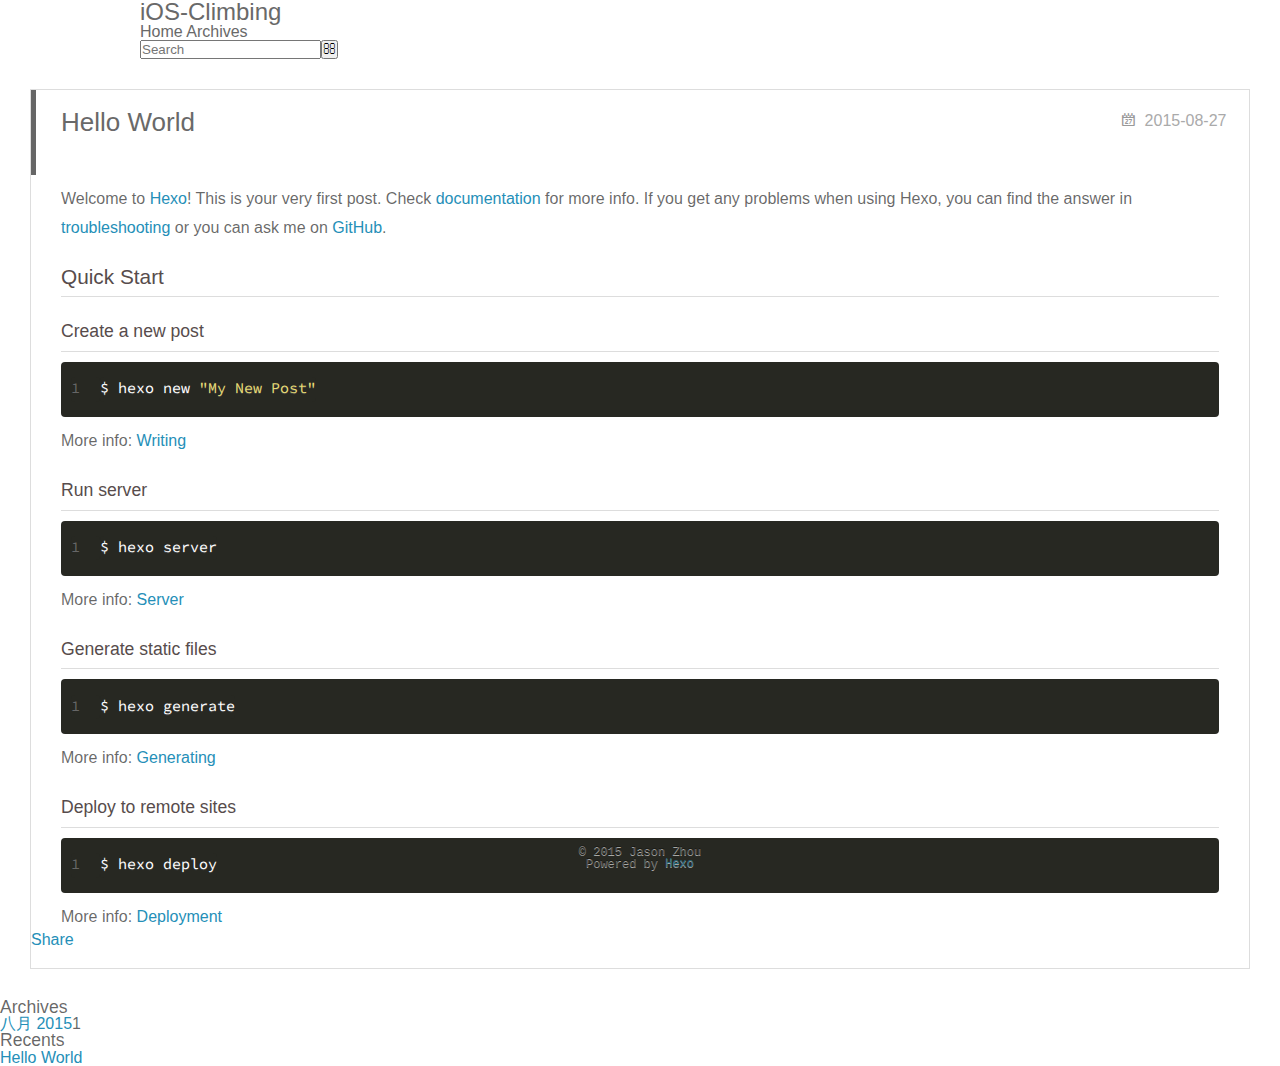
<file: 2015/08/27/hello-world/index.html>
<!DOCTYPE html>
<html>
<head>
  <meta charset="utf-8">
  
  <title>Hello World | iOS-Climbing</title>
  <meta name="viewport" content="width=device-width, initial-scale=1, maximum-scale=1">
  <meta name="description" content="Welcome to Hexo! This is your very first post. Check documentation for more info. If you get any problems when using Hexo, you can find the answer in troubleshooting or you can ask me on GitHub.
Quick">
<meta property="og:type" content="article">
<meta property="og:title" content="Hello World">
<meta property="og:url" content="http://yoursite.com/2015/08/27/hello-world/index.html">
<meta property="og:site_name" content="iOS-Climbing">
<meta property="og:description" content="Welcome to Hexo! This is your very first post. Check documentation for more info. If you get any problems when using Hexo, you can find the answer in troubleshooting or you can ask me on GitHub.
Quick">
<meta property="og:updated_time" content="2015-08-27T14:31:22.000Z">
<meta name="twitter:card" content="summary">
<meta name="twitter:title" content="Hello World">
<meta name="twitter:description" content="Welcome to Hexo! This is your very first post. Check documentation for more info. If you get any problems when using Hexo, you can find the answer in troubleshooting or you can ask me on GitHub.
Quick">
  
    <link rel="alternative" href="/atom.xml" title="iOS-Climbing" type="application/atom+xml">
  
  
    <link rel="icon" href="/favicon.png">
  
  <link href="//fonts.googleapis.com/css?family=Source+Code+Pro" rel="stylesheet" type="text/css">
  <link rel="stylesheet" href="/css/style.css" type="text/css">
  

</head>
<body>
  <div id="container">
    <div id="wrap">
      <header id="header">
  <div id="banner"></div>
  <div id="header-outer" class="outer">
    <div id="header-title" class="inner">
      <h1 id="logo-wrap">
        <a href="/" id="logo">iOS-Climbing</a>
      </h1>
      
    </div>
    <div id="header-inner" class="inner">
      <nav id="main-nav">
        <a id="main-nav-toggle" class="nav-icon"></a>
        
          <a class="main-nav-link" href="/">Home</a>
        
          <a class="main-nav-link" href="/archives">Archives</a>
        
      </nav>
      <nav id="sub-nav">
        
          <a id="nav-rss-link" class="nav-icon" href="/atom.xml" title="RSS Feed"></a>
        
        <a id="nav-search-btn" class="nav-icon" title="Search"></a>
      </nav>
      <div id="search-form-wrap">
        <form action="//google.com/search" method="get" accept-charset="UTF-8" class="search-form"><input type="search" name="q" results="0" class="search-form-input" placeholder="Search"><button type="submit" class="search-form-submit">&#xF002;</button><input type="hidden" name="sitesearch" value="http://yoursite.com"></form>
      </div>
    </div>
  </div>
</header>
      <div class="outer">
        <section id="main"><article id="post-hello-world" class="article article-type-post" itemscope itemprop="blogPost">
  <div class="article-meta">
    <a href="/2015/08/27/hello-world/" class="article-date">
  <time datetime="2015-08-27T14:31:22.000Z" itemprop="datePublished">2015-08-27</time>
</a>
    
  </div>
  <div class="article-inner">
    
    
      <header class="article-header">
        
  
    <h1 class="article-title" itemprop="name">
      Hello World
    </h1>
  

      </header>
    
    <div class="article-entry" itemprop="articleBody">
      
        <p>Welcome to <a href="http://hexo.io/" target="_blank" rel="external">Hexo</a>! This is your very first post. Check <a href="http://hexo.io/docs/" target="_blank" rel="external">documentation</a> for more info. If you get any problems when using Hexo, you can find the answer in <a href="http://hexo.io/docs/troubleshooting.html" target="_blank" rel="external">troubleshooting</a> or you can ask me on <a href="https://github.com/hexojs/hexo/issues" target="_blank" rel="external">GitHub</a>.</p>
<h2 id="Quick_Start">Quick Start</h2><h3 id="Create_a_new_post">Create a new post</h3><figure class="highlight bash"><table><tr><td class="gutter"><pre><span class="line">1</span><br></pre></td><td class="code"><pre><span class="line">$ hexo new <span class="string">"My New Post"</span></span><br></pre></td></tr></table></figure>
<p>More info: <a href="http://hexo.io/docs/writing.html" target="_blank" rel="external">Writing</a></p>
<h3 id="Run_server">Run server</h3><figure class="highlight bash"><table><tr><td class="gutter"><pre><span class="line">1</span><br></pre></td><td class="code"><pre><span class="line">$ hexo server</span><br></pre></td></tr></table></figure>
<p>More info: <a href="http://hexo.io/docs/server.html" target="_blank" rel="external">Server</a></p>
<h3 id="Generate_static_files">Generate static files</h3><figure class="highlight bash"><table><tr><td class="gutter"><pre><span class="line">1</span><br></pre></td><td class="code"><pre><span class="line">$ hexo generate</span><br></pre></td></tr></table></figure>
<p>More info: <a href="http://hexo.io/docs/generating.html" target="_blank" rel="external">Generating</a></p>
<h3 id="Deploy_to_remote_sites">Deploy to remote sites</h3><figure class="highlight bash"><table><tr><td class="gutter"><pre><span class="line">1</span><br></pre></td><td class="code"><pre><span class="line">$ hexo deploy</span><br></pre></td></tr></table></figure>
<p>More info: <a href="http://hexo.io/docs/deployment.html" target="_blank" rel="external">Deployment</a></p>

      
    </div>
    <footer class="article-footer">
      <a data-url="http://yoursite.com/2015/08/27/hello-world/" data-id="ciduxd9170000769v9jvogyg9" class="article-share-link">Share</a>
      
      
    </footer>
  </div>
  
    
  
</article>

</section>
        
          <aside id="sidebar">
  
    
  
    
  
    
  
    
  <div class="widget-wrap">
    <h3 class="widget-title">Archives</h3>
    <div class="widget">
      <ul class="archive-list"><li class="archive-list-item"><a class="archive-list-link" href="/archives/2015/08/">八月 2015</a><span class="archive-list-count">1</span></li></ul>
    </div>
  </div>

  
    
  <div class="widget-wrap">
    <h3 class="widget-title">Recents</h3>
    <div class="widget">
      <ul>
        
          <li>
            <a href="/2015/08/27/hello-world/">Hello World</a>
          </li>
        
      </ul>
    </div>
  </div>

  
</aside>
        
      </div>
      <footer id="footer">
  
  <div class="outer">
    <div id="footer-info" class="inner">
      &copy; 2015 Jason Zhou<br>
      Powered by <a href="http://hexo.io/" target="_blank">Hexo</a>
    </div>
  </div>
</footer>
    </div>
    <nav id="mobile-nav">
  
    <a href="/" class="mobile-nav-link">Home</a>
  
    <a href="/archives" class="mobile-nav-link">Archives</a>
  
</nav>
    

<script src="//ajax.googleapis.com/ajax/libs/jquery/2.0.3/jquery.min.js"></script>


  <link rel="stylesheet" href="/fancybox/jquery.fancybox.css" type="text/css">
  <script src="/fancybox/jquery.fancybox.pack.js" type="text/javascript"></script>


<script src="/js/script.js" type="text/javascript"></script>

  </div>
</body>
</html>
</file>
<file: css/style.css>
body {
  width: 100%;
}
body:before,
body:after {
  content: "";
  display: table;
}
body:after {
  clear: both;
}
@font-face {
  font-family: 'FontAwesome';
  src: url("fonts/fontawesome-webfont.eot");
  src: url("fonts/fontawesome-webfont.eot?#iefix") format("embedded-opentype"), url("fonts/fontawesome-webfont.woff") format("woff"), url("fonts/fontawesome-webfont.ttf") format("truetype"), url("fonts/fontawesome-webfont.svgz#FontAwesomeRegular") format("svg"), url("fonts/fontawesome-webfont.svg#FontAwesomeRegular") format("svg");
  font-weight: normal;
  font-style: normal;
}
html,
body,
div,
span,
applet,
object,
iframe,
h1,
h2,
h3,
h4,
h5,
h6,
p,
blockquote,
pre,
a,
abbr,
acronym,
address,
big,
cite,
code,
del,
dfn,
em,
img,
ins,
kbd,
q,
s,
samp,
small,
strike,
strong,
sub,
sup,
tt,
var,
dl,
dt,
dd,
ol,
ul,
li,
fieldset,
form,
label,
legend,
table,
caption,
tbody,
tfoot,
thead,
tr,
th,
td {
  margin: 0;
  padding: 0;
  border: 0;
  outline: 0;
  font-weight: inherit;
  font-style: inherit;
  font-family: inherit;
  font-size: 100%;
  vertical-align: baseline;
}
body {
  line-height: 1;
  color: #000;
  background: #fff;
}
ol,
ul {
  list-style: none;
}
table {
  border-collapse: separate;
  border-spacing: 0;
  vertical-align: middle;
}
caption,
th,
td {
  text-align: left;
  font-weight: normal;
  vertical-align: middle;
}
a img {
  border: none;
}
ol {
  list-style: decimal;
  padding-left: 20px;
}
ul {
  list-style: none;
}
input,
button {
  margin: 0;
  padding: 0;
}
input::-moz-focus-inner,
button::-moz-focus-inner {
  border: 0;
  padding: 0;
}
@font-face {
  font-family: FontAwesome;
  font-style: normal;
  font-weight: normal;
  src: url("fonts/fontawesome-webfont.eot?v=#4.0.3");
  src: url("fonts/fontawesome-webfont.eot?#iefix&v=#4.0.3") format("embedded-opentype"), url("fonts/fontawesome-webfont.woff?v=#4.0.3") format("woff"), url("fonts/fontawesome-webfont.ttf?v=#4.0.3") format("truetype"), url("fonts/fontawesome-webfont.svg#fontawesomeregular?v=#4.0.3") format("svg");
}
html,
body,
#container {
  height: 100%;
}
body {
  font-family: "微软雅黑", "HelveticaNeue-Light", "Helvetica Neue Light", "Helvetica Neue", Helvetica, Arial, sans-serif;
  font-size: 16px;
  background: #fff;
  color: rgba(0,0,0,0.6);
  -webkit-overflow-scrolling: touch;
}
h1,
h2,
h3 {
  display: block;
}
h1 {
  font-size: 1.5em;
}
h2 {
  font-size: 1.3em;
}
h3 {
  font-size: 1.1em;
}
h4,
h5,
h6 {
  font-size: 1em;
}
a {
  text-decoration: none;
  outline-width: 0;
  color: #258fb8;
  outline: none;
}
.alignleft {
  float: left;
}
.alignright {
  float: right;
}
.clearfix {
  *zoom: 1;
}
.clearfix:after {
  content: "";
  display: table;
  clear: both;
}
.inner {
  width: 1000px;
  margin: 0 auto;
}
.hide {
  display: none;
}
@media screen and (max-width: 1040px) {
  .inner {
    width: 100%;
  }
}
#container {
  position: relative;
  min-height: 100%;
}
#container #mobile-nav {
  display: none;
}
#container #mobile-nav .overlay {
  height: 110px;
  position: absolute;
  width: 100%;
  background: #4d4d4d;
}
#container #mobile-nav .overlay.fixed {
  position: fixed;
  height: 42px;
  z-index: 99;
}
#container #mobile-nav #header {
  padding: 10px 0 0 0;
}
#container #mobile-nav #header .profilepic {
  display: block;
  position: relative;
  z-index: 100;
}
#container #mobile-nav #header .header-menu {
  height: auto;
  margin: 10px;
}
#container #mobile-nav #header .header-menu ul {
  text-align: center;
  cursor: default;
}
#container #mobile-nav #header .header-menu li {
  display: inline-block;
  margin: 3px;
}
#container .left-col {
  background: #fff;
  width: 300px;
  position: fixed;
  opacity: 1;
  -webkit-transition: all 0.2s ease-in;
  -moz-transition: all 0.2s ease-in;
  -ms-transition: all 0.2s ease-in;
  transition: all 0.2s ease-in;
  height: 100%;
}
#container .left-col .overlay {
  width: 100%;
  height: 180px;
  background-color: #000;
  position: absolute;
  opacity: 0.7;
}
#container .left-col .intrude-less {
  width: 76%;
  text-align: center;
  margin: 112px auto 0;
}
#container .mid-col {
  position: absolute;
  right: 0;
  min-height: 100%;
  background: #eaeaea;
  left: 300px;
  width: auto;
}
@media screen and (max-width: 800px) {
  #container .left-col {
    display: none;
  }
  #container .mid-col {
    left: 0;
  }
  #container #header .header-nav {
    position: relative;
  }
  #container .header-author.fixed {
    position: fixed;
    top: -13px;
    width: 100%;
    color: #ddd;
  }
  #container .overlay .slider-trigger {
    position: absolute;
    z-index: 101;
    bottom: 0;
    left: 0;
    width: 42px;
    height: 42px;
  }
  #container .overlay .slider-trigger:hover {
    background: #444;
  }
  #container .overlay .slider-trigger:before {
    color: #ddd;
    content: "\f00b";
    font: 16px FontAwesome;
    width: 16px;
    height: 16px;
    margin-left: 9px;
    margin-top: 14px;
    display: block;
  }
  #container .article-header {
    border-left: none;
    padding: 0;
    border-bottom: 1px dotted #ddd;
  }
  #container .article-header h1 {
    margin-bottom: 10px;
  }
  #container .header-subtitle {
    padding: 0 24px;
  }
  #container .article-info-index.article-info {
    padding-top: 10px;
    margin: 0;
    border-top: 1px solid #ddd;
  }
  #container .article-info-post.article-info {
    margin: 0;
    padding-top: 10px;
    border: none;
  }
  #container .article-more-link a {
    float: right;
  }
  #container #viewer-box .viewer-box-l {
    font-size: 14px;
  }
  #container .article {
    padding: 10px;
    margin: 10px;
    font-size: 14px;
  }
  #container .article .article-entry {
    padding-left: 0;
    padding-right: 0;
    padding-top: 10px;
  }
  #container .article .article-title {
    font-size: 18px;
    max-width: 185px;
    display: block;
    margin: 0;
  }
  #container .article .article-meta {
    width: auto;
    height: 30px;
    margin-top: -5px;
    position: ralative;
  }
  #container .article .article-meta .article-date {
    font-size: 12px;
    -webkit-border-radius: 0;
    border-radius: 0;
    color: #666;
    background: none;
    height: auto;
    padding: 0;
    margin: 0;
    width: 100%;
    text-align: left;
    margin-left: 10px;
  }
  #container .article .article-meta .article-date time {
    width: auto;
    float: right;
    margin-right: 10px;
  }
  #container .article .article-meta .article-tag-list {
    margin-top: 7px;
    position: absolute;
    right: 10px;
    top: 0;
  }
  #container .article .article-meta .article-tag-list:before {
    float: left;
    margin-top: 1px;
    left: 0;
  }
  #container .article .article-meta .article-tag-list .article-tag-list-item {
    float: left;
    padding-left: 0;
    width: auto;
    max-width: 83px;
  }
  #container .article .article-meta .article-category {
    margin-top: 7px;
    position: absolute;
    right: 10px;
    top: -30px;
  }
  #container .article .article-meta .article-category:before {
    float: left;
    margin-top: 1px;
    left: 15px;
  }
  #container .article .article-meta .article-category .article-category-link {
    max-width: 83px;
    width: auto;
    padding-left: 10px;
  }
  #container .article .article-nav-link-wrap {
    margin: 5px 0;
  }
  #container .article .article-nav-link-wrap strong {
    float: left;
    margin-right: 5px;
  }
  #container .article #article-nav-older {
    float: none;
    display: block;
  }
  #container .share {
    padding: 3px 10px;
  }
  #container .duoshuo {
    padding: 0 13px;
  }
  #container #disqus_thread {
    padding: 0 13px;
  }
  #container #mobile-nav {
    display: block;
  }
  #container #page-nav .extend {
    opacity: 1;
  }
  #container .instagram .open-ins {
    left: 2px;
    top: -30px;
    color: #aaa;
  }
  #container .info-on-right {
    float: initial;
  }
  #container .archives-wrap {
    margin: 10px 10px 0px;
    padding: 10px;
  }
  #container .archives-wrap .archive-article-title {
    font-size: 14px;
  }
  #container .archives-wrap .archive-year-wrap {
    position: relative;
    padding: 0 0 0 0;
  }
  #container .archives-wrap .archive-year-wrap a {
    padding: 0 0 0 0;
  }
  #container .archives-wrap .article-meta .archive-article-date {
    font-size: 12px;
    margin-right: 10px;
    margin-top: -5px;
  }
  #container .archives-wrap .article-meta .article-tag-list-link {
    font-size: 12px;
  }
  #container .archives .archive-article {
    padding: 10px 0;
    margin-left: 0;
  }
  #container #footer .footer-left {
    float: initial;
    margin-bottom: 10px;
  }
  #container #footer .footer-right {
    float: initial;
  }
}
.header-author {
  text-align: center;
  margin: 0.67em 0;
  font-family: Roboto, "Roboto", serif;
  font-size: 30px;
  -webkit-transition: 0.3s;
  -moz-transition: 0.3s;
  -ms-transition: 0.3s;
  transition: 0.3s;
}
#header {
  width: 100%;
}
#header a {
  color: #696969;
}
#header a:hover {
  color: #b0a0aa;
}
#header .profilepic {
  text-align: center;
  display: block;
  border: 5px solid #fff;
  -webkit-border-radius: 300px;
  border-radius: 300px;
  width: 128px;
  height: 128px;
  margin: 0 auto;
  position: relative;
  overflow: hidden;
  background: #88acdb;
  -webkit-transition: all 0.2s ease-in;
  display: -webkit-box;
  -webkit-box-orient: horizontal;
  -webkit-box-pack: center;
  -webkit-box-align: center;
  text-align: center;
}
#header .profilepic img {
  width: 20%;
  height: 20%;
  -webkit-border-radius: 300px;
  border-radius: 300px;
  opacity: 0;
  -webkit-transition: all 0.2s ease-in;
}
#header .profilepic img.show {
  width: 100%;
  height: 100%;
  opacity: 1;
}
#header .header-subtitle {
  text-align: center;
  color: #999;
  font-size: 14px;
  line-height: 25px;
  overflow: hidden;
  text-overflow: ellipsis;
  display: -webkit-box;
  -webkit-line-clamp: 2;
  -webkit-box-orient: vertical;
}
#header .header-menu {
  font-weight: 300;
  line-height: 31px;
  cursor: pointer;
  text-transform: uppercase;
  float: none;
  height: 150px;
  margin-left: -12px;
  text-align: center;
  display: -webkit-box;
  -webkit-box-orient: horizontal;
  -webkit-box-pack: center;
  -webkit-box-align: center;
}
#header .header-menu li {
  cursor: default;
}
#header .header-menu li a {
  font-size: 14px;
  min-width: 300px;
}
#header .switch-area {
  position: relative;
  width: 100%;
  overflow: hidden;
  min-height: 500px;
  font-size: 14px;
}
#header .switch-area .switch-wrap {
  -webkit-transition: -webkit-transform 0.3s ease-in;
  -moz-transition: -moz-transform 0.3s ease-in;
  -ms-transition: -ms-transform 0.3s ease-in;
  transition: transform 0.3s ease-in;
  position: relative;
}
#header .turn-left {
  -webkit-transform: translate(-100%, 0);
  -moz-transform: translate(-100%, 0);
  -ms-transform: translate(-100%, 0);
  transform: translate(-100%, 0);
}
#header .header-nav {
  width: 100%;
  position: absolute;
  -webkit-transition: -webkit-transform 0.3s ease-in;
  -moz-transition: -moz-transform 0.3s ease-in;
  -ms-transition: -ms-transform 0.3s ease-in;
  transition: transform 0.3s ease-in;
}
#header .header-nav .social {
  margin-right: 15px;
  margin-top: 10px;
  text-align: center;
}
#header .header-nav .social a {
  -webkit-border-radius: 50%;
  border-radius: 50%;
  display: -moz-inline-stack;
  display: inline-block;
  vertical-align: middle;
  *vertical-align: auto;
  zoom: 1;
  *display: inline;
  text-indent: -9999px;
  margin: 0 8px 15px 8px;
  opacity: 0.7;
  width: 28px;
  height: 28px;
  -webkit-transition: 0.3s;
  -moz-transition: 0.3s;
  -ms-transition: 0.3s;
  transition: 0.3s;
}
#header .header-nav .social a:hover {
  opacity: 1;
}
#header .header-nav .social a:last-of-type {
  margin-right: 0;
}
#header .header-nav .social a.weibo {
  background: url("./img/weibo.png") center no-repeat #aaf;
  border: 1px solid #aaf;
}
#header .header-nav .social a.weibo:hover {
  border: 1px solid #aaf;
}
#header .header-nav .social a.rss {
  background: url("./img/rss.png") center no-repeat #ef7522;
  border: 1px solid #ef7522;
}
#header .header-nav .social a.rss:hover {
  border: 1px solid #cf5d0f;
}
#header .header-nav .social a.github {
  background: url("./img/github.png") center no-repeat #afb6ca;
  border: 1px solid #afb6ca;
}
#header .header-nav .social a.github:hover {
  border: 1px solid #909ab6;
}
#header .header-nav .social a.facebook {
  background: url("/img/facebook.png") center no-repeat #3b5998;
  border: 1px solid #3b5998;
}
#header .header-nav .social a.facebook:hover {
  border: 1px solid #2d4373;
}
#header .header-nav .social a.google {
  background: url("./img/google.png") center no-repeat #c83d20;
  border: 1px solid #c83d20;
}
#header .header-nav .social a.google:hover {
  border: 1px solid #9c3019;
}
#header .header-nav .social a.twitter {
  background: url("./img/twitter.png") center no-repeat #55cff8;
  border: 1px solid #55cff8;
}
#header .header-nav .social a.twitter:hover {
  border: 1px solid #24c1f6;
}
#header .header-nav .social a.linkedin {
  background: url("./img/linkedin.png") center no-repeat #005a87;
  border: 1px solid #005a87;
}
#header .header-nav .social a.linkedin:hover {
  border: 1px solid #006b98;
}
#header .header-nav .social a.zhihu {
  background: url("./img/zhihu.png") center no-repeat #0078d8;
  border: 1px solid #0078d8;
}
#header .header-nav .social a.zhihu:hover {
  border: 1px solid #0078d8;
}
#header .header-nav .social a.douban {
  background: url("./img/douban.png") center no-repeat #06c611;
  border: 1px solid #06c611;
}
#header .header-nav .social a.douban:hover {
  border: 1px solid #06c611;
}
#header .header-nav .social a.mail {
  background: url("./img/mail.png") center no-repeat #005a87;
  border: 1px solid #005a87;
}
#header .header-nav .social a.mail:hover {
  border: 1px solid #006b98;
}
#header .switch-part {
  width: 100%;
  position: absolute;
}
#header .switch-part1 {
  left: 0;
}
#header .switch-part2 {
  left: 100%;
  top: 20px;
  overlay-x: hidden;
  overflow-y: auto;
  max-height: 200px;
}
#header .switch-part3 {
  left: 200%;
  line-height: 30px;
}
#header .switch-part3 .switch-friends-link {
  margin-right: 9px;
  -webkit-border-radius: 3px;
  border-radius: 3px;
  padding: 5px;
}
#header .switch-part3 .switch-friends-link:hover {
  background: #88acdb;
  color: #fff;
}
#header .switch-part4 {
  left: 300%;
  text-align: left;
  line-height: 30px;
}
.duoshuo {
  padding: 0 40px;
}
#disqus_thread {
  padding: 0 40px;
}
.archives-wrap {
  position: relative;
  margin: 0 30px;
  padding-right: 60px;
  border-bottom: 1px solid #eee;
  background: #fff;
}
.archives-wrap:first-child {
  margin-top: 30px;
}
.archives-wrap:last-child {
  margin-bottom: 80px;
}
.archives-wrap .archive-year-wrap {
  line-height: 35px;
  width: 200px;
  position: absolute;
  padding-top: 15px;
  font-size: 1.8em;
}
.archives-wrap .archive-year-wrap a {
  color: #666;
  font-weight: bold;
  padding-left: 48px;
}
.archives {
  position: relative;
}
.archives .article-info {
  border: none;
}
.archives .archive-article {
  margin-left: 200px;
  padding: 20px 0;
  border-bottom: 1px solid #eee;
  border-top: 1px solid #fff;
  position: relative;
}
.archives .archive-article:first-child {
  border-top: none;
}
.archives .archive-article:last-child {
  border-bottom: none;
}
.archives .archive-article-title {
  font-size: 16px;
  color: #333;
  -webkit-transition: color 0.3s;
  -moz-transition: color 0.3s;
  -ms-transition: color 0.3s;
  transition: color 0.3s;
}
.archives .archive-article-title:hover {
  color: #657b83;
}
.archives .archive-article-title span {
  display: block;
  color: #a8a8a8;
  font-size: 12px;
  line-height: 14px;
  height: 7px;
  padding-left: 2px;
}
.archives .archive-article-title span:before {
  display: inline-block;
  content: "“";
  font-family: serif;
  font-size: 30px;
  float: left;
  margin: 4px 4px 0 -12px;
  color: #c8c8c8;
}
.archive-article-inner .archive-article-header {
  position: relative;
}
.archive-article-inner .article-meta {
  position: relative;
  float: right;
  margin-top: -10px;
  color: #555;
  background: none;
  text-align: right;
  width: auto;
}
.archive-article-inner .article-meta .article-date time {
  color: #aaa;
}
.archive-article-inner .article-meta .archive-article-date,
.archive-article-inner .article-meta .article-tag-list {
  margin-right: 30px;
  display: -moz-inline-stack;
  display: inline-block;
  vertical-align: middle;
  zoom: 1;
  color: #666;
  font-size: 14px;
}
.archive-article-inner .article-meta .archive-article-date {
  cursor: default;
  font-size: 12px;
  margin-bottom: 5px;
  margin-top: -10px;
}
.archive-article-inner .article-meta .archive-article-date time:before {
  content: "\f073";
  color: #999;
  position: relative;
  margin-right: 10px;
  font: 16px FontAwesome;
}
.archive-article-inner .article-meta .article-category:before {
  float: left;
  margin-top: 1px;
  left: 15px;
}
.archive-article-inner .article-meta .article-category .article-category-link {
  width: auto;
  max-width: 83px;
  padding-left: 10px;
}
.archive-article-inner .article-meta .article-tag-list {
  margin-top: 0px;
}
.archive-article-inner .article-meta .article-tag-list:before {
  left: 15px;
}
.archive-article-inner .article-meta .article-tag-list .article-tag-list-item {
  display: inline-block;
  width: auto;
  max-width: 83px;
  padding-left: 8px;
  font-size: 12px;
}
.body-wrap {
  margin-bottom: 80px;
}
.article {
  margin: 30px;
  position: relative;
  border: 1px solid #ddd;
  background: #fff;
  -webkit-transition: all 0.2s ease-in;
}
.article.show {
  visibility: visible;
  -webkit-animation: cd-bounce-1 0.6s;
  -moz-animation: cd-bounce-1 0.6s;
  -webkit-animation: cd-bounce-1 0.6s;
  -moz-animation: cd-bounce-1 0.6s;
  -ms-animation: cd-bounce-1 0.6s;
  animation: cd-bounce-1 0.6s;
}
.article.hidden {
  visibility: hidden;
}
.article img {
  max-width: 100%;
}
@-webkit-keyframes cd-bounce-1 {
  0% {
    opacity: 0;
    -webkit-transform: scale(1);
  }
  60% {
    opacity: 1;
    -webkit-transform: scale(1.01);
  }
  100% {
    -webkit-transform: scale(1);
  }
}
@-moz-keyframes cd-bounce-1 {
  0% {
    opacity: 0;
    -moz-transform: scale(1);
  }
  60% {
    opacity: 1;
    -moz-transform: scale(1.01);
  }
  100% {
    -moz-transform: scale(1);
  }
}
.article-index {
  margin-left: 200px;
  padding: 15px 0;
  margin-right: 75px;
}
.article-index .brief {
  display: block;
  color: #a8a8a8;
  font-size: 12px;
  line-height: 14px;
  height: 7px;
  padding-left: 2px;
}
.article-index .brief:before {
  display: inline-block;
  content: "“";
  font-family: serif;
  font-size: 30px;
  float: left;
  margin: 4px 4px 0 -12px;
  color: #c8c8c8;
}
.article-title {
  color: #696969;
  margin-left: 0px;
  font-weight: 300;
  line-height: 35px;
  margin-bottom: 20px;
  font-size: 26px;
  -webkit-transition: color 0.3s;
  -moz-transition: color 0.3s;
  -o-transition: color 0.3s;
  -webkit-transition: color 0.3s;
  -moz-transition: color 0.3s;
  -ms-transition: color 0.3s;
  transition: color 0.3s;
}
.article-title:hover {
  color: #b0a0aa;
}
.article-inner {
  position: relative;
  margin-bottom: 20px;
}
.article-header {
  border-left: 5px solid;
  padding: 15px 0px 15px 25px;
}
.article-info.info-on-right {
  margin: 10px 0 0 0;
  float: right;
}
.article-info-index.article-info {
  padding-top: 20px;
  margin: 30px 30px 0 30px;
  border-top: 1px solid #ddd;
}
.article-info-post.article-info {
  padding: 0;
  border: none;
  margin: -30px 0 20px 30px;
}
.article-entry {
  line-height: 1.8em;
  padding-right: 30px;
  padding-left: 30px;
}
.article-entry p {
  margin-top: 10px;
}
.article-entry p code,
.article-entry li code {
  padding: 1px 3px;
  margin: 0 3px;
  background: #ddd;
  border: 1px solid #ccc;
  font-family: Menlo, Monaco, "Andale Mono", "lucida console", "Courier New", monospace;
  word-wrap: break-word;
  font-size: 14px;
}
.article-entry blockquote {
  background: #ddd;
  border-left: 5px solid #ccc;
  padding: 15px 20px;
  margin-top: 10px;
  border-left: 5px solid #657b83;
  background: #f6f6f6;
}
.article-entry blockquote p {
  margin-top: 0;
}
.article-entry em {
  font-style: italic;
}
.article-entry ul li:before {
  content: "";
  width: 6px;
  height: 6px;
  border: 1px solid #999;
  -webkit-border-radius: 10px;
  border-radius: 10px;
  background: #aaa;
  display: inline-block;
  margin-right: 10px;
  float: left;
  margin-top: 12px;
}
.article-entry ul,
.article-entry ol {
  font-size: 14px;
  margin: 10px 0px;
}
.article-entry li ul,
.article-entry li ol {
  margin-left: 30px;
}
.article-entry li ul li:before,
.article-entry li ol li:before {
  content: "";
  background: #dedede;
}
.article-entry h1 {
  margin-top: 30px;
}
.article-entry h2 {
  margin-top: 20px;
  font-weight: 300;
  color: #574c4c;
  padding-bottom: 5px;
  border-bottom: 1px solid #ddd;
}
.article-entry h3,
.article-entry h4,
.article-entry h5,
.article-entry h6 {
  margin-top: 20px;
  font-weight: 300;
  color: #574c4c;
  padding-bottom: 5px;
  border-bottom: 1px solid #ddd;
}
.article-entry video {
  max-width: 100%;
}
.article-entry strong {
  font-weight: bold;
}
.article-entry .caption {
  display: block;
  font-size: 0.8em;
  color: #aaa;
}
.article-entry hr {
  height: 0;
  margin-top: 20px;
  margin-bottom: 20px;
  border-left: 0;
  border-right: 0;
  border-top: 1px solid #ddd;
  border-bottom: 1px solid #fff;
}
.article-entry pre {
  font-size: 1/0.9em;
  line-height: 1.5;
  margin-top: 10px;
  padding: 5px 15px;
  overflow-x: auto;
  color: #657b83;
  font-size: 10px;
  border: 1px solid #ccc;
  text-shadow: 0 1px #444;
  font-family: Menlo, Monaco, "Andale Mono", "lucida console", "Courier New", monospace;
}
.article-entry pre code {
  font-size: 14px;
}
.article-entry table {
  width: 100%;
  border: 1px solid #dedede;
  margin: 15px 0;
  border-collapse: collapse;
}
.article-entry table tr,
.article-entry table td {
  height: 35px;
}
.article-entry table thead tr {
  background: #f8f8f8;
}
.article-entry table tbody tr:hover {
  background: #efefef;
}
.article-entry table td,
.article-entry table th {
  border: 1px solid #dedede;
  padding: 0 10px;
}
.article-entry figure table {
  border: none;
  width: auto;
  margin: 0;
}
.article-entry figure table tbody tr:hover {
  background: none;
}
.article-meta {
  width: 150px;
  font-size: 14;
  text-align: right;
  position: absolute;
  right: 0;
  top: 23px;
  text-align: center;
  z-index: 1;
}
.article-meta time {
  color: #aaa;
}
.article-meta time:before {
  color: #999;
  content: "\f073";
  font: 17px FontAwesome;
  margin-right: 10px;
}
.article-more-link {
  margin-top: 5px;
  text-align: right;
}
.article-more-link a {
  background: #4d4d4d;
  color: #fff;
  font-size: 12px;
  padding: 2px 8px 4px;
  line-height: 16px;
  -webkit-border-radius: 2px;
  -moz-border-radius: 2px;
  -webkit-border-radius: 2px;
  border-radius: 2px;
  -webkit-transition: background 0.3s;
  -moz-transition: background 0.3s;
  -ms-transition: background 0.3s;
  transition: background 0.3s;
}
.article-more-link a:hover {
  background: #3c3c3c;
}
.article-more-link a.hidden {
  visibility: hidden;
}
#article-nav {
  margin: 80px 0 30px 0;
  padding-bottom: 10px;
}
#article-nav .article-nav-link-wrap {
  margin: 0px 30px 0px 30px;
  font-size: 14px;
  color: #333;
}
#article-nav .article-nav-link-wrap .article-nav-title {
  display: inline-block;
  font-size: 12px;
  color: #aaa;
  -webkit-transition: color 0.3s;
  -moz-transition: color 0.3s;
  -ms-transition: color 0.3s;
  transition: color 0.3s;
}
#article-nav .article-nav-link-wrap strong {
  background: #ddd;
  color: #fff;
  -webkit-border-radius: 100%;
  border-radius: 100%;
  width: 15px;
  height: 15px;
  display: inline-block;
  text-align: center;
  -webkit-transition: background 0.3s;
  -moz-transition: background 0.3s;
  -ms-transition: background 0.3s;
  transition: background 0.3s;
}
#article-nav .article-nav-link-wrap:hover strong {
  background: #4d4d4d;
}
#article-nav .article-nav-link-wrap:hover .article-nav-title {
  color: #4d4d4d;
}
#article-nav #article-nav-older {
  float: right;
}
@-moz-keyframes cd-bounce-1 {
  0% {
    opacity: 0;
    -webkit-transform: scale(1);
    -moz-transform: scale(1);
    -ms-transform: scale(1);
    -o-transform: scale(1);
    -webkit-transform: scale(1);
    -moz-transform: scale(1);
    -ms-transform: scale(1);
    transform: scale(1);
  }
  60% {
    opacity: 1;
    -webkit-transform: scale(1.01);
    -moz-transform: scale(1.01);
    -ms-transform: scale(1.01);
    -o-transform: scale(1.01);
    -webkit-transform: scale(1.01);
    -moz-transform: scale(1.01);
    -ms-transform: scale(1.01);
    transform: scale(1.01);
  }
  100% {
    -webkit-transform: scale(1);
    -moz-transform: scale(1);
    -ms-transform: scale(1);
    -o-transform: scale(1);
    -webkit-transform: scale(1);
    -moz-transform: scale(1);
    -ms-transform: scale(1);
    transform: scale(1);
  }
}
@-webkit-keyframes cd-bounce-1 {
  0% {
    opacity: 0;
    -webkit-transform: scale(1);
    -moz-transform: scale(1);
    -ms-transform: scale(1);
    -o-transform: scale(1);
    -webkit-transform: scale(1);
    -moz-transform: scale(1);
    -ms-transform: scale(1);
    transform: scale(1);
  }
  60% {
    opacity: 1;
    -webkit-transform: scale(1.01);
    -moz-transform: scale(1.01);
    -ms-transform: scale(1.01);
    -o-transform: scale(1.01);
    -webkit-transform: scale(1.01);
    -moz-transform: scale(1.01);
    -ms-transform: scale(1.01);
    transform: scale(1.01);
  }
  100% {
    -webkit-transform: scale(1);
    -moz-transform: scale(1);
    -ms-transform: scale(1);
    -o-transform: scale(1);
    -webkit-transform: scale(1);
    -moz-transform: scale(1);
    -ms-transform: scale(1);
    transform: scale(1);
  }
}
@-o-keyframes cd-bounce-1 {
  0% {
    opacity: 0;
    -webkit-transform: scale(1);
    -moz-transform: scale(1);
    -ms-transform: scale(1);
    -o-transform: scale(1);
    -webkit-transform: scale(1);
    -moz-transform: scale(1);
    -ms-transform: scale(1);
    transform: scale(1);
  }
  60% {
    opacity: 1;
    -webkit-transform: scale(1.01);
    -moz-transform: scale(1.01);
    -ms-transform: scale(1.01);
    -o-transform: scale(1.01);
    -webkit-transform: scale(1.01);
    -moz-transform: scale(1.01);
    -ms-transform: scale(1.01);
    transform: scale(1.01);
  }
  100% {
    -webkit-transform: scale(1);
    -moz-transform: scale(1);
    -ms-transform: scale(1);
    -o-transform: scale(1);
    -webkit-transform: scale(1);
    -moz-transform: scale(1);
    -ms-transform: scale(1);
    transform: scale(1);
  }
}
@keyframes cd-bounce-1 {
  0% {
    opacity: 0;
    -webkit-transform: scale(1);
    -moz-transform: scale(1);
    -ms-transform: scale(1);
    -o-transform: scale(1);
    -webkit-transform: scale(1);
    -moz-transform: scale(1);
    -ms-transform: scale(1);
    transform: scale(1);
  }
  60% {
    opacity: 1;
    -webkit-transform: scale(1.01);
    -moz-transform: scale(1.01);
    -ms-transform: scale(1.01);
    -o-transform: scale(1.01);
    -webkit-transform: scale(1.01);
    -moz-transform: scale(1.01);
    -ms-transform: scale(1.01);
    transform: scale(1.01);
  }
  100% {
    -webkit-transform: scale(1);
    -moz-transform: scale(1);
    -ms-transform: scale(1);
    -o-transform: scale(1);
    -webkit-transform: scale(1);
    -moz-transform: scale(1);
    -ms-transform: scale(1);
    transform: scale(1);
  }
}
.archives-wrap {
  position: relative;
  margin: 0 30px;
  padding-right: 60px;
  border-bottom: 1px solid #eee;
  background: #fff;
}
.archives-wrap:first-child {
  margin-top: 30px;
}
.archives-wrap:last-child {
  margin-bottom: 80px;
}
.archives-wrap .archive-year-wrap {
  line-height: 35px;
  width: 200px;
  position: absolute;
  padding-top: 15px;
  font-size: 1.8em;
}
.archives-wrap .archive-year-wrap a {
  color: #666;
  font-weight: bold;
  padding-left: 48px;
}
.archives {
  position: relative;
}
.archives .article-info {
  border: none;
}
.archives .archive-article {
  margin-left: 200px;
  padding: 20px 0;
  border-bottom: 1px solid #eee;
  border-top: 1px solid #fff;
  position: relative;
}
.archives .archive-article:first-child {
  border-top: none;
}
.archives .archive-article:last-child {
  border-bottom: none;
}
.archives .archive-article-title {
  font-size: 16px;
  color: #333;
  -webkit-transition: color 0.3s;
  -moz-transition: color 0.3s;
  -ms-transition: color 0.3s;
  transition: color 0.3s;
}
.archives .archive-article-title:hover {
  color: #657b83;
}
.archives .archive-article-title span {
  display: block;
  color: #a8a8a8;
  font-size: 12px;
  line-height: 14px;
  height: 7px;
  padding-left: 2px;
}
.archives .archive-article-title span:before {
  display: inline-block;
  content: "“";
  font-family: serif;
  font-size: 30px;
  float: left;
  margin: 4px 4px 0 -12px;
  color: #c8c8c8;
}
.archive-article-inner .archive-article-header {
  position: relative;
}
.archive-article-inner .article-meta {
  position: relative;
  float: right;
  margin-top: -10px;
  color: #555;
  background: none;
  text-align: right;
  width: auto;
}
.archive-article-inner .article-meta .article-date time {
  color: #aaa;
}
.archive-article-inner .article-meta .archive-article-date,
.archive-article-inner .article-meta .article-tag-list {
  margin-right: 30px;
  display: -moz-inline-stack;
  display: inline-block;
  vertical-align: middle;
  zoom: 1;
  color: #666;
  font-size: 14px;
}
.archive-article-inner .article-meta .archive-article-date {
  cursor: default;
  font-size: 12px;
  margin-bottom: 5px;
  margin-top: -10px;
}
.archive-article-inner .article-meta .archive-article-date time:before {
  content: "\f073";
  color: #999;
  position: relative;
  margin-right: 10px;
  font: 16px FontAwesome;
}
.archive-article-inner .article-meta .article-category:before {
  float: left;
  margin-top: 1px;
  left: 15px;
}
.archive-article-inner .article-meta .article-category .article-category-link {
  width: auto;
  max-width: 83px;
  padding-left: 10px;
}
.archive-article-inner .article-meta .article-tag-list {
  margin-top: 0px;
}
.archive-article-inner .article-meta .article-tag-list:before {
  left: 15px;
}
.archive-article-inner .article-meta .article-tag-list .article-tag-list-item {
  display: inline-block;
  width: auto;
  max-width: 83px;
  padding-left: 8px;
  font-size: 12px;
}
.article-entry pre,
.article-entry .highlight {
  background: #272822;
  margin: 10px 0;
  padding: 10px 10px;
  overflow: auto;
  color: #4c4c4c;
  line-height: 22.400000000000002px;
  -webkit-border-radius: 4px;
  border-radius: 4px;
}
.article-entry .highlight .gutter pre,
.article-entry .gist .gist-file .gist-data .line-numbers {
  color: #666;
}
.article-entry pre,
.article-entry code {
  font-family: "Source Code Pro", Consolas, Monaco, Menlo, Consolas, monospace;
}
.article-entry code {
  background: #eee;
  padding: 0 0.3em;
  border: none;
}
.article-entry pre {
  color: #fff;
}
.article-entry pre code {
  background: none;
  text-shadow: none;
  padding: 0;
  color: #fff;
}
.article-entry .highlight pre {
  border: none;
  margin: 0;
  padding: 0;
}
.article-entry .highlight table {
  margin: 0;
  width: auto;
}
.article-entry .highlight td {
  border: none;
  padding: 0;
}
.article-entry .highlight figcaption {
  font-size: 0.85em;
  color: highlight-comment;
  line-height: 1em;
  margin-bottom: 1em;
}
.article-entry .highlight figcaption:before,
.article-entry .highlight figcaption:after {
  content: "";
  display: table;
}
.article-entry .highlight figcaption:after {
  clear: both;
}
.article-entry .highlight figcaption a {
  float: right;
}
.article-entry .highlight .gutter pre {
  text-align: right;
  padding-right: 20px;
}
.article-entry .highlight .gutter pre .line {
  text-shadow: none;
}
.article-entry .highlight .line {
  font-size: 15px;
  height: 15px;
}
.article-entry .gist {
  margin: 0 -20px;
  border-style: solid;
  border-color: #ddd;
  border-width: 1px 0;
  background: #272822;
  padding: 15px 20px 15px 0;
}
.article-entry .gist .gist-file {
  border: none;
  font-family: "Source Code Pro", Consolas, Monaco, Menlo, Consolas, monospace;
  margin: 0;
}
.article-entry .gist .gist-file .gist-data {
  background: none;
  border: none;
}
.article-entry .gist .gist-file .gist-data .line-numbers {
  background: none;
  border: none;
  padding: 0 20px 0 0;
}
.article-entry .gist .gist-file .gist-data .line-data {
  padding: 0 !important;
}
.article-entry .gist .gist-file .highlight {
  margin: 0;
  padding: 0;
  border: none;
}
.article-entry .gist .gist-file .gist-meta {
  background: #272822;
  color: highlight-comment;
  font: 0.85em "Helvetica Neue", Helvetica, Arial, sans-serif;
  text-shadow: 0 0;
  padding: 0;
  margin-top: 1em;
  margin-left: 20px;
}
.article-entry .gist .gist-file .gist-meta a {
  color: #258fb8;
  font-weight: normal;
}
.article-entry .gist .gist-file .gist-meta a:hover {
  text-decoration: underline;
}
pre .comment {
  color: #75715e;
}
pre .keyword,
pre .function .keyword,
pre .class .params {
  color: #66d9ef;
}
pre .tag,
pre .doctype,
pre .params,
pre .function {
  color: #fff;
}
pre .css ~ * .tag,
pre .title,
pre .at_rule,
pre .at_rule .keyword,
pre .preprocessor,
pre .preprocessor .keyword {
  color: #f92672;
}
pre .attribute,
pre .built_in,
pre .class,
pre .css ~ * .class,
pre .function .title {
  color: #a6e22e;
}
pre .value,
pre .string {
  color: #e6db74;
}
pre .number {
  color: #7163d7;
}
pre .id,
pre .css ~ * .id {
  color: #fd971f;
}
#footer {
  font-size: 12px;
  font-family: Menlo, Monaco, "Andale Mono", "lucida console", "Courier New", monospace;
  text-shadow: 0 1px #fff;
  position: absolute;
  bottom: 30px;
  opacity: 0.6;
  width: 100%;
  text-align: center;
}
#footer .outer {
  padding: 0 30px;
}
.footer-left {
  float: left;
}
.footer-right {
  float: right;
}
.share {
  padding: 0px 75px 30px 40px;
  margin-bottom: 15px;
}
.back_home {
  float: right;
}
.back_home a {
  font-weight: bold;
  margin-left: 10px;
}
.back_home a:hover {
  color: #6e6e6e;
}
#page-nav {
  text-align: center;
  margin-top: 30px;
}
#page-nav .page-number {
  width: 20px;
  height: 20px;
  background: #4d4d4d;
  -webkit-border-radius: 50%;
  -moz-border-radius: 50%;
  -webkit-border-radius: 50%;
  border-radius: 50%;
  display: inline-block;
  color: #fff;
  line-height: 20px;
  font-size: 12px;
  margin: 0 3px 30px;
}
#page-nav .page-number:hover {
  background: #5e5e5e;
}
#page-nav .current {
  background: #88acdb;
  cursor: default;
}
#page-nav .current:hover {
  background: #88acdb;
}
#page-nav .extend {
  color: #4d4d4d;
  margin: 0 27px;
  opacity: 0;
}
#page-nav .extend:hover {
  color: #5e5e5e;
}
#page-nav:hover .extend {
  opacity: 1;
}
#post-instagram {
  padding: 30px;
}
#post-instagram .article-entry {
  padding-right: 0;
}
.instagram {
  position: relative;
  min-height: 500px;
}
.instagram .open-ins {
  display: block;
  padding: 10px 0;
  position: absolute;
  right: 28px;
  top: -75px;
  color: #333;
}
.instagram .open-ins:hover {
  color: #657b83;
}
.instagram .year {
  display: inline;
}
.instagram .album h1 em {
  font-style: normal;
  font-size: 14px;
  margin-left: 10px;
}
.instagram .album ul {
  min-height: 149px;
  padding-top: 17px;
  border-bottom: 1px solid #ddd;
  list-style: none;
}
.instagram .album li {
  position: relative;
  display: inline-block;
  min-width: 157px;
  margin: 0;
}
.instagram .album li:before {
  display: none;
}
.instagram .album div.img-box {
  position: relative;
  margin: 0 20px 10px;
  -webkit-box-shadow: 0 1px 0 rgba(255,255,255,0.4), 0 1px 0 1px rgba(255,255,255,0.1);
  -moz-box-shadow: 0 1px 0 rgba(255,255,255,0.4), 0 1px 0 1px rgba(255,255,255,0.1);
  -webkit-box-shadow: 0 1px 0 rgba(255,255,255,0.4), 0 1px 0 1px rgba(255,255,255,0.1);
  box-shadow: 0 1px 0 rgba(255,255,255,0.4), 0 1px 0 1px rgba(255,255,255,0.1);
}
.instagram .album div.img-box .img-bg {
  position: absolute;
  top: 0;
  left: 0;
  bottom: 0px;
  width: 100%;
  margin: -5px;
  padding: 5px;
  background: rgba(204,204,204,0.8);
  -webkit-box-shadow: 0 0 0 1px rgba(0,0,0,0.04), 0 1px 5px rgba(0,0,0,0.1);
  -moz-box-shadow: 0 0 0 1px rgba(0,0,0,0.04), 0 1px 5px rgba(0,0,0,0.1);
  -webkit-box-shadow: 0 0 0 1px rgba(0,0,0,0.04), 0 1px 5px rgba(0,0,0,0.1);
  box-shadow: 0 0 0 1px rgba(0,0,0,0.04), 0 1px 5px rgba(0,0,0,0.1);
  -webkit-transition: all 0.15s ease-out 0.1s;
  -moz-transition: all 0.15s ease-out 0.1s;
  -o-transition: all 0.15s ease-out 0.1s;
  -webkit-transition: all 0.15s ease-out 0.1s;
  -moz-transition: all 0.15s ease-out 0.1s;
  -ms-transition: all 0.15s ease-out 0.1s;
  transition: all 0.15s ease-out 0.1s;
  opacity: 0.2;
  cursor: pointer;
  display: block;
}
.instagram .album div.img-box .img-bg:hover {
  opacity: 0;
}
.instagram .album div.img-box img {
  width: 100%;
  height: auto;
  display: block;
}
@media screen and (max-width: 600px) {
  .instagram .album ul {
    margin-left: 0;
    padding: 0;
    text-align: center;
  }
  .instagram .album li {
    max-width: 300px;
  }
  .instagram .album div.img-box {
    margin: 0;
  }
}
.switch-btn {
  margin-left: 74px;
  margin-top: 23px;
  position: relative;
  width: 70px;
  text-align: center;
}
.switch-btn .tips-box {
  position: relative;
}
.switch-btn .tips-box .tips-arrow {
  width: 0;
  height: 0;
  border-left: 5px solid transparent;
  border-right: 5px solid transparent;
  border-bottom: 6px solid #000;
  opacity: 0.8;
  position: absolute;
  top: -6px;
  left: 30px;
}
.switch-btn .tips-box .tips-inner {
  padding: 5px 8px 4px 8px;
  background-color: #000;
  color: #fff;
  width: 80px;
  text-align: center;
  -webkit-border-radius: 3px;
  border-radius: 3px;
  opacity: 0.8;
  position: absolute;
  z-index: 99;
  left: -13px;
}
.switch-btn .tips-box .tips-inner li {
  padding: 4px 0;
  cursor: pointer;
  font-size: 13px;
  color: #ddd;
}
.switch-btn .tips-box .tips-inner li:hover {
  background: #111;
}
.switch-btn .icon {
  height: 32px;
  width: 32px;
  background: #cecece;
  -webkit-border-radius: 100px;
  border-radius: 100px;
  position: relative;
  overflow: hidden;
  display: inline-block;
  padding: 10px;
  -webkit-transform: scale(0.6);
  -moz-transform: scale(0.6);
  -ms-transform: scale(0.6);
  transform: scale(0.6);
  cursor: pointer;
}
.switch-btn .icon-ctn {
  width: 34px;
  height: 34px;
  position: relative;
  overflow: hidden;
}
.switch-btn .icon-ctn .birdhouse {
  width: 0;
  height: 0;
  position: absolute;
  top: 0;
  left: 0;
  border-style: solid;
  border-color: transparent transparent #4d4d4d transparent;
  border-width: 0 16px 14px;
}
.switch-btn .icon-ctn .birdhouse:after {
  content: '';
  position: absolute;
  top: 12px;
  left: -12px;
  border-style: solid;
  border-color: #4d4d4d transparent transparent transparent;
  border-width: 100px 12px;
}
.switch-btn .icon-ctn .birdhouse_holes {
  width: 12px;
  height: 12px;
  background: #ddd;
  position: absolute;
  -webkit-border-radius: 60px;
  -moz-border-radius: 60px;
  -webkit-border-radius: 60px;
  border-radius: 60px;
  left: 10px;
  top: 8px;
}
.switch-btn .icon-ctn .birdhouse_holes:after {
  content: '';
  position: absolute;
  width: 4px;
  height: 4px;
  background: #ccc;
  bottom: -8px;
  left: 4px;
  -webkit-border-radius: 60px;
  -moz-border-radius: 60px;
  -webkit-border-radius: 60px;
  border-radius: 60px;
}
.switch-btn .icon-ctn .ribbon {
  width: 12px;
  height: 20px;
  background: #333;
  margin: 2px 0 0 10px;
}
.switch-btn .icon-ctn .ribbon:after {
  content: '';
  position: absolute;
  left: 10px;
  top: 16px;
  width: 0;
  height: 0;
  border: solid #333;
  border-color: transparent #333 transparent #333;
  border-width: 6px 6px 8px 6px;
}
.switch-btn .icon-ctn .loopback_l {
  width: 10px;
  height: 5px;
  border-style: solid;
  border-width: 0px 3px 3px 3px;
  border-color: #333;
  -webkit-border-radius: 0 0 50px 50px;
  border-radius: 0 0 50px 50px;
  position: absolute;
  top: 16px;
  left: 1px;
}
.switch-btn .icon-ctn .loopback_l:before {
  content: '';
  position: absolute;
  width: 0;
  height: 0;
  border-style: solid;
  border-width: 4px;
  border-color: transparent transparent transparent #333;
  bottom: 7px;
  left: 5px;
}
.switch-btn .icon-ctn .loopback_l:after {
  content: '';
  width: 5px;
  height: 5px;
  border-style: solid;
  border-width: 3px 0 0 3px;
  border-color: #333;
  -webkit-border-radius: 50px 0 0 0;
  border-radius: 50px 0 0 0;
  position: absolute;
  left: -3px;
  bottom: 5px;
}
.switch-btn .icon-ctn .loopback_r {
  width: 10px;
  height: 5px;
  border-style: solid;
  border-width: 3px 3px 0 3px;
  border-color: #333;
  -webkit-border-radius: 50px 50px 0 0;
  border-radius: 50px 50px 0 0;
  position: absolute;
  top: 8px;
  right: 2px;
}
.switch-btn .icon-ctn .loopback_r:before {
  content: '';
  position: absolute;
  width: 0;
  height: 0;
  border-style: solid;
  border-width: 4px;
  border-color: transparent #333 transparent transparent;
  top: 7px;
  right: 5px;
}
.switch-btn .icon-ctn .loopback_r:after {
  content: '';
  width: 5px;
  height: 5px;
  border-style: solid;
  border-width: 0 3px 3px 0;
  border-color: #333;
  -webkit-border-radius: 0 0 50px 0;
  border-radius: 0 0 50px 0;
  position: absolute;
  left: 5px;
  top: 5px;
}
.switch-btn .icon-ctn .user {
  width: 12px;
  height: 14px;
  background: #333;
  -webkit-border-radius: 5px 5px 0 0;
  border-radius: 5px 5px 0 0;
  margin-left: 10px;
  margin-top: 2px;
}
.switch-btn .icon-ctn .user:before {
  content: '';
  width: 0px;
  height: 0px;
  position: absolute;
  top: 17px;
  left: 0px;
  border-style: solid;
  border-color: transparent transparent #333 transparent;
  border-width: 0 16px 6px 16px;
}
.switch-btn .icon-ctn .user:after {
  content: '';
  width: 8px;
  height: 5px;
  background: #333;
  position: absolute;
  margin-top: 13px;
  margin-left: -4px;
}
.switch-btn .icon-ctn .shoulder {
  width: 32px;
  height: 6px;
  background: #333;
  position: absolute;
  bottom: 6px;
}
#header .tagcloud a {
  color: #fff;
}
.tagcloud a {
  display: inline-block;
  text-decoration: none;
  font-weight: normal;
  font-size: 10px;
  color: #fff;
  height: 18px;
  line-height: 18px;
  float: left;
  padding: 0 5px 0px 10px;
  position: relative;
  -webkit-border-radius: 0 5px 5px 0;
  border-radius: 0 5px 5px 0;
  margin: 5px 9px 5px 8px;
  font-family: Menlo, Monaco, "Andale Mono", "lucida console", "Courier New", monospace;
}
.tagcloud a:hover {
  opacity: 0.8;
}
.tagcloud a:before {
  content: " ";
  width: 0px;
  height: 0px;
  position: absolute;
  top: 0;
  left: -18px;
  border: 9px solid transparent;
}
.tagcloud a:after {
  content: " ";
  width: 4px;
  height: 4px;
  background-color: #fff;
  -webkit-border-radius: 4px;
  border-radius: 4px;
  -webkit-box-shadow: 0px 0px 0px 1px rgba(0,0,0,0.3);
  box-shadow: 0px 0px 0px 1px rgba(0,0,0,0.3);
  position: absolute;
  top: 7px;
  left: 2px;
}
.tagcloud a.color1 {
  background: #ff945c;
}
.tagcloud a.color1:before {
  border-right-color: #ff945c;
}
.tagcloud a.color2 {
  background: #f5c7b7;
}
.tagcloud a.color2:before {
  border-right-color: #f5c7b7;
}
.tagcloud a.color3 {
  background: #ba8f6c;
}
.tagcloud a.color3:before {
  border-right-color: #ba8f6c;
}
.tagcloud a.color4 {
  background: #cfb7c4;
}
.tagcloud a.color4:before {
  border-right-color: #cfb7c4;
}
.tagcloud a.color5 {
  background: #7b5d5f;
}
.tagcloud a.color5:before {
  border-right-color: #7b5d5f;
}
.article-tag-list .article-tag-list-item {
  float: left;
}
.article-tag {
  float: left;
}
.article-tag .article-tag-list {
  float: left;
}
.article-tag:before {
  float: left;
  color: #999;
  content: "\f06c";
  font: 16px FontAwesome;
  float: left;
  margin-right: 10px;
  margin-top: 9px;
}
.article-tag:after {
  float: left;
  content: "";
  margin-right: 20px;
  margin-top: 9px;
  float: left;
}
.article-category {
  float: left;
}
.article-category:before {
  float: left;
  color: #999;
  content: "\f02d";
  font: 16px FontAwesome;
  float: left;
  margin-right: 10px;
  margin-top: 9px;
}
.article-category:after {
  float: left;
  content: "";
  margin-right: 20px;
  margin-top: 9px;
  float: left;
}
.article-pop-out {
  float: left;
}
.article-pop-out:before {
  float: left;
  color: #999;
  content: "\f08d";
  font: 16px FontAwesome;
  float: left;
  margin-right: 10px;
  margin-top: 9px;
}
.article-pop-out:after {
  float: left;
  content: "";
  margin-right: 20px;
  margin-top: 9px;
  float: left;
}
::-webkit-scrollbar {
  width: 10px;
  height: 10px;
}
::-webkit-scrollbar-button {
  width: 0;
  height: 0;
}
::-webkit-scrollbar-button:start:increment,
::-webkit-scrollbar-button:end:decrement {
  display: none;
}
::-webkit-scrollbar-corner {
  display: block;
}
::-webkit-scrollbar-thumb {
  -webkit-border-radius: 8px;
  border-radius: 8px;
  background-color: rgba(0,0,0,0.2);
}
::-webkit-scrollbar-thumb:hover {
  -webkit-border-radius: 8px;
  border-radius: 8px;
  background-color: rgba(0,0,0,0.5);
}
::-webkit-scrollbar-track,
::-webkit-scrollbar-thumb {
  border-right: 1px solid transparent;
  border-left: 1px solid transparent;
}
::-webkit-scrollbar-track:hover {
  background-color: rgba(0,0,0,0.15);
}
::-webkit-scrollbar-button:start {
  width: 10px;
  height: 10px;
  background: url("../img/scrollbar_arrow.png") no-repeat 0 0;
}
::-webkit-scrollbar-button:start:hover {
  background: url("../img/scrollbar_arrow.png") no-repeat -15px 0;
}
::-webkit-scrollbar-button:start:active {
  background: url("../img/scrollbar_arrow.png") no-repeat -30px 0;
}
::-webkit-scrollbar-button:end {
  width: 10px;
  height: 10px;
  background: url("../img/scrollbar_arrow.png") no-repeat 0 -18px;
}
::-webkit-scrollbar-button:end:hover {
  background: url("../img/scrollbar_arrow.png") no-repeat -15px -18px;
}
::-webkit-scrollbar-button:end:active {
  background: url("../img/scrollbar_arrow.png") no-repeat -30px -18px;
}
#viewer {
  position: fixed;
  z-index: 1000000;
  top: 0;
  bottom: 0;
  left: 0;
  right: 0;
  overflow: hidden;
}
#viewer-box {
  width: 100%;
  height: 100%;
  position: relative;
  color: #ccc;
  -webkit-transform: translate3d(-100%, 0, 0);
  -webkit-transition: -webkit-transform 0.25s ease-in-out;
}
#viewer-box .viewer-box-l {
  background: rgba(20,20,20,0.9);
  width: 80%;
  height: 100%;
  float: left;
}
#viewer-box .viewer-box-l .viewer-box-wrap {
  margin: 20px 10px 0px 20px;
}
#viewer-box .viewer-box-l .viewer-title {
  line-height: 32px;
}
#viewer-box .viewer-box-l .viewer-title:before {
  content: "";
  width: 6px;
  height: 6px;
  border: 1px solid #999;
  -webkit-border-radius: 10px;
  -webkit-border-radius: 10px;
  border-radius: 10px;
  background: #aaa;
  display: inline-block;
  margin-right: 10px;
}
#viewer-box .viewer-box-l .viewer-div {
  border-bottom: 1px dotted #666;
  padding-bottom: 13px;
  line-height: 20px;
}
#viewer-box .viewer-box-l .viewer-div:last-child {
  border-bottom: none;
}
#viewer-box .viewer-box-l .viewer-div .switch-friends-link {
  line-height: 20px;
}
#viewer-box .viewer-box-r {
  background: rgba(0,0,0,0);
  width: 20%;
  height: 100%;
  float: right;
}
#viewer-box.anm-swipe {
  -webkit-transform: translate3d(0, 0, 0);
}
#viewer-box.anm-swipe .viewer-box-r {
  background: rgba(0,0,0,0);
}
.hide {
  display: none;
}
#viewer-box .viewer-list {
  margin: 0;
  padding: 0;
  height: 100%;
  overflow: hidden;
}
</file>
